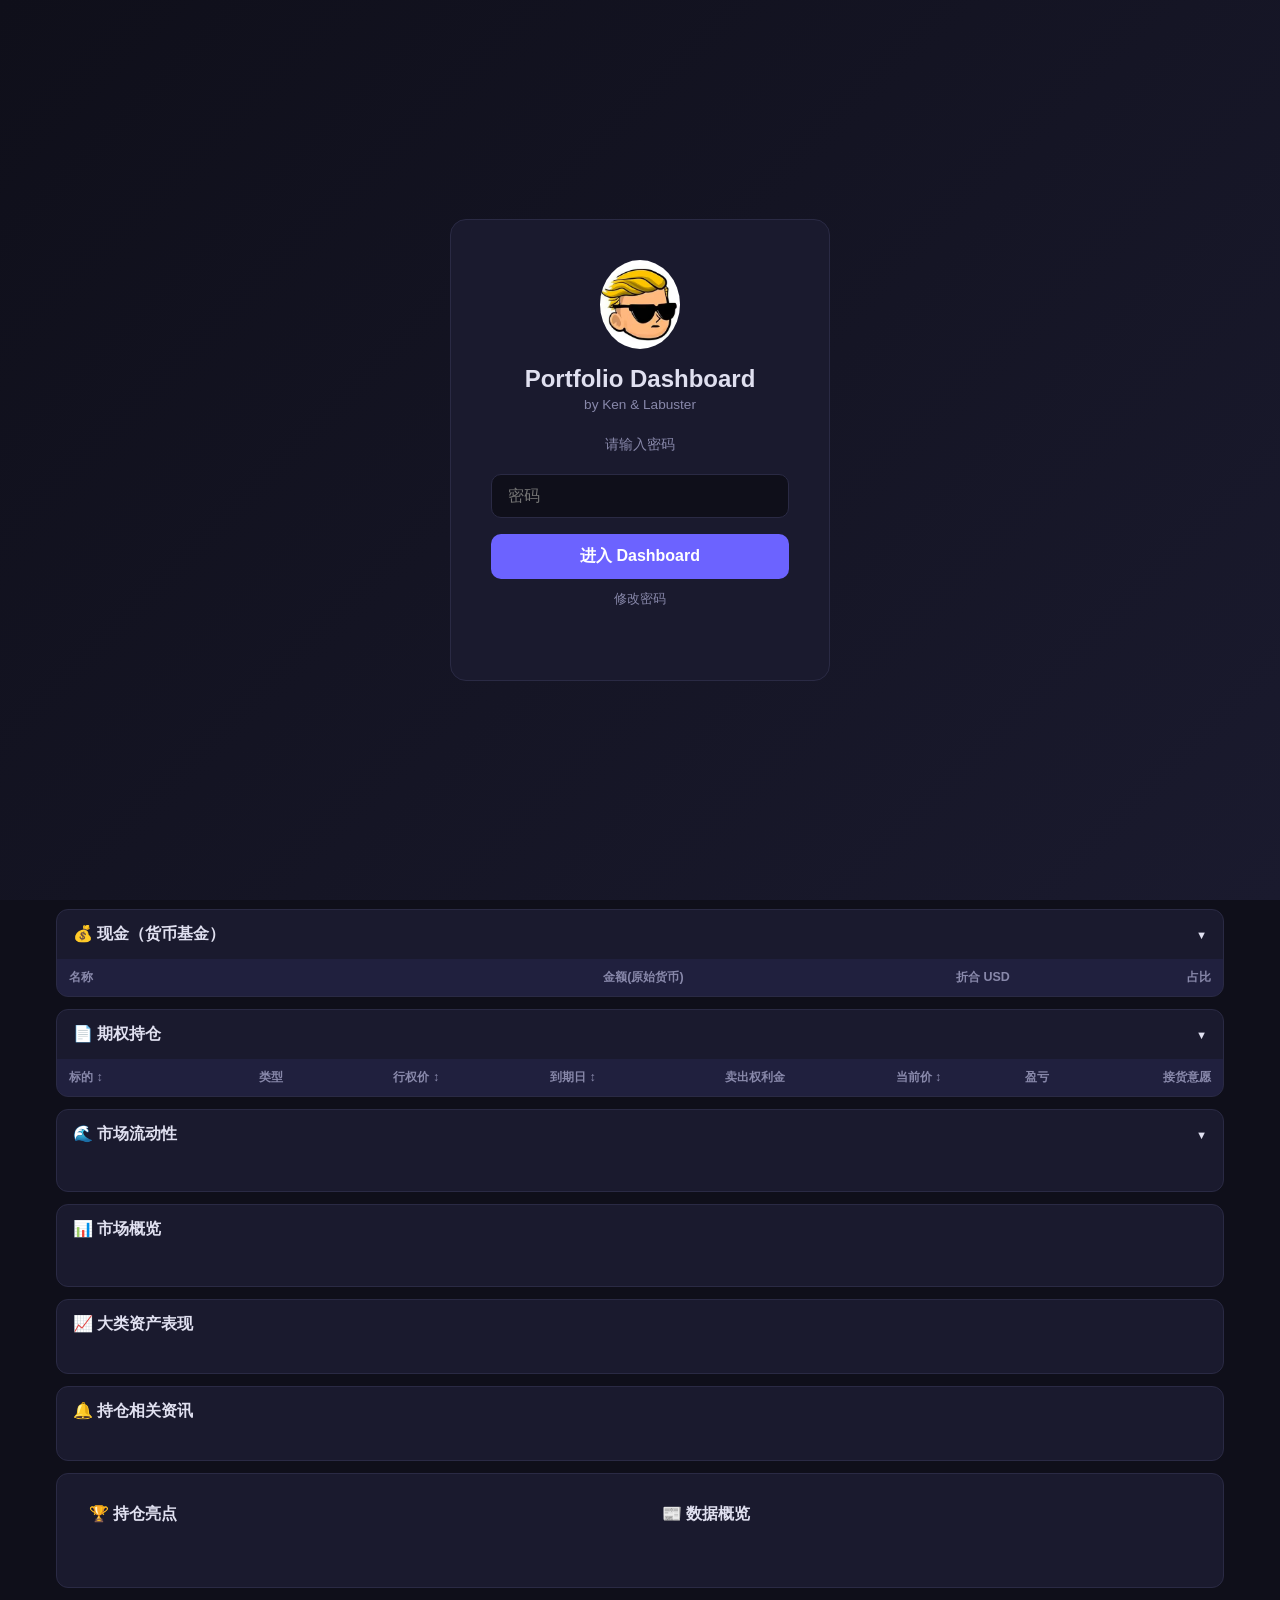
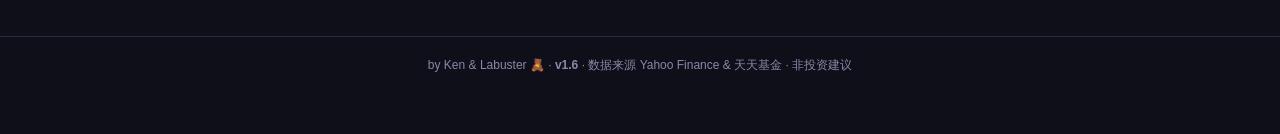
<file: index.html>
<!DOCTYPE html>
<html lang="zh-CN">
<head>
  <meta charset="UTF-8">
  <meta name="viewport" content="width=device-width, initial-scale=1.0">
  <title>Portfolio Dashboard</title>
  <link rel="icon" href="img/logo.jpg">
  <link rel="apple-touch-icon" href="img/logo.jpg">
  <link rel="stylesheet" href="css/style.css?v=1779777513">
  <!-- Login CSS -->
  <style>
    #login-overlay {
      position: fixed; top: 0; left: 0; right: 0; bottom: 0;
      background: linear-gradient(135deg, #0f0f1a 0%, #1a1a2e 100%);
      display: flex; align-items: center; justify-content: center;
      z-index: 9999;
    }
    #login-overlay.hidden { display: none; }
    .login-box {
      background: var(--card); border: 1px solid var(--border);
      border-radius: 16px; padding: 40px; width: 380px; max-width: 90%;
      text-align: center;
    }
    .login-box h1 { font-size: 1.5rem; margin-bottom: 4px; }
    .login-box p { color: var(--text-dim); font-size: 0.85rem; margin-bottom: 24px; }
    .login-input {
      width: 100%; padding: 12px 16px; border-radius: 10px;
      border: 1px solid var(--border); background: var(--bg);
      color: var(--text); font-size: 1rem; margin-bottom: 16px;
      outline: none; transition: 0.2s;
    }
    .login-input:focus { border-color: var(--accent); }
    .login-btn {
      width: 100%; padding: 12px; border: none; border-radius: 10px;
      background: var(--accent); color: #fff; font-size: 1rem;
      font-weight: 600; cursor: pointer; transition: 0.2s;
    }
    .login-btn:hover { opacity: 0.85; }
    .login-error { color: var(--red); font-size: 0.85rem; margin-top: 12px; min-height: 20px; }
  </style>
  <script src="js/chart.min.js?v=1779798865"></script>
</head>
<body>
  <!-- Login Overlay -->
  <div id="login-overlay">
    <div class="login-box">
      <div class="logo" style="margin-bottom:12px;"><img src="img/logo.jpg" style="width:80px;height:auto;border-radius:50%;"></div>
      <h1>Portfolio Dashboard</h1>
      <p>by Ken & Labuster</p>
      <p style="margin-bottom:20px;font-size:0.85rem;">请输入密码</p>
      <div id="bioFaceBtn" style="display:none;margin-bottom:12px;">
        <div style="font-size:0.75rem;color:var(--text-dim);">
          💡 在 Safari 中保存密码后，下次可用面容/指纹自动填充
        </div>
      </div>
      <input type="password" id="loginPassword" class="login-input" placeholder="密码"
             autocomplete="current-password" inputmode="text"
             onkeydown="if(event.key==='Enter')doLogin()">
      <button class="login-btn" onclick="doLogin()">进入 Dashboard</button>
      <div style="margin-top:12px;font-size:0.8rem;">
        <a href="#" onclick="showChangePwd();return false" style="color:var(--text-dim);text-decoration:none;">修改密码</a>
      </div>
      <div class="login-error" id="loginError"></div>
    </div>
  </div>

  <!-- Password Change Modal -->
  <div id="pwdModal" style="display:none;position:fixed;top:0;left:0;right:0;bottom:0;background:rgba(0,0,0,0.7);z-index:9998;align-items:center;justify-content:center;">
    <div class="login-box" style="max-width:360px;">
      <h3 style="margin-bottom:16px;">🔑 修改密码</h3>
      <input type="password" id="oldPwd" class="login-input" placeholder="当前密码" autocomplete="off">
      <input type="password" id="newPwd" class="login-input" placeholder="新密码（至少6位）" autocomplete="new-password">
      <input type="password" id="confirmPwd" class="login-input" placeholder="确认新密码" autocomplete="new-password">
      <button class="login-btn" onclick="doChangePwd()" style="margin-bottom:8px;">确认修改</button>
      <button class="login-btn" onclick="closeChangePwd()" style="background:var(--card);color:var(--text);">取消</button>
      <div id="pwdError" style="color:var(--red);font-size:0.85rem;margin-top:10px;min-height:20px;"></div>
    </div>
  </div>


  <!-- Settings Modal -->
  <div id="settingsModal" style="display:none;position:fixed;top:0;left:0;right:0;bottom:0;background:rgba(0,0,0,0.7);z-index:9998;align-items:center;justify-content:center;">
    <div class="login-box" style="text-align:left;max-width:400px;">
      <div style="display:flex;justify-content:space-between;align-items:center;margin-bottom:20px;">
        <h3 style="font-size:1.2rem;">⚙️ 设置</h3>
        <button onclick="closeSettings()" style="background:none;border:none;color:var(--text-dim);font-size:1.5rem;cursor:pointer;">✕</button>
      </div>
      <div id="settingsBody"></div>
    </div>
  </div>
  <!-- Stock Detail Modal -->
  <div id="stockModal" style="display:none;position:fixed;top:0;left:0;right:0;bottom:0;background:rgba(0,0,0,0.7);z-index:9998;align-items:center;justify-content:center;">
    <div class="login-box" style="text-align:left;max-width:400px;">
      <div style="display:flex;justify-content:space-between;align-items:center;margin-bottom:16px;">
        <h3 id="stockModalTitle" style="font-size:1.2rem;"></h3>
        <button onclick="closeStockModal()" style="background:none;border:none;color:var(--text-dim);font-size:1.5rem;cursor:pointer;">✕</button>
      </div>
      <div id="stockModalBody" style="font-size:0.9rem;line-height:1.6;"></div>
      <div style="margin-top:16px;border-top:1px solid var(--border);padding-top:12px;" id="stockModalLinks"></div>
    </div>
  </div>

  <div id="app" class="hidden">
    <!-- Header -->
    <header class="header">
      <div class="header-left">
        <span class="logo" id="logoBtn" style="cursor:pointer;"><img src="img/logo.jpg" style="width:28px;height:auto;border-radius:50%;vertical-align:middle;"></span>
        <span id="dateDisplay" style="font-size:0.85rem;color:var(--text);white-space:nowrap;"></span>
        <span id="weatherDisplay" style="font-size:0.85rem;color:var(--text-dim);cursor:default;" title="点击切换城市" onclick="changeCity()"></span>
      </div>
      <div class="header-right">
        <select id="currencySelect" class="currency-select" onchange="switchCurrency(this.value)" title="切换显示货币">
          <option value="USD">$ USD</option>
          <option value="HKD">HK$ HKD</option>
          <option value="CNY">¥ CNY</option>
        </select>
        <button class="btn-refresh" onclick="openSettings()" title="设置">⚙️</button>
      </div>
    </header>

    <!-- User popover -->
    <div id="userPopover" style="display:none;position:absolute;top:56px;left:16px;background:var(--card);border:1px solid var(--border);border-radius:10px;padding:14px 18px;z-index:100;box-shadow:0 8px 24px rgba(0,0,0,0.3);min-width:200px;">
      <div style="display:flex;align-items:center;gap:10px;margin-bottom:8px;">
        <img src="img/logo.jpg" style="width:36px;height:36px;border-radius:50%;">
        <div>
          <div style="font-weight:600;font-size:0.9rem;">Ken</div>
          <div style="font-size:0.75rem;color:var(--text-dim);">kenlxj@gmail.com</div>
        </div>
      </div>
      <div style="font-size:0.75rem;color:var(--text-dim);border-top:1px solid var(--border);padding-top:8px;margin-top:4px;">
        by Ken &amp; Labuster 🧸
      </div>
    </div>

    <!-- Summary Cards -->
    <section class="summary-grid" id="summaryGrid">
      <div class="summary-card" id="card-total">
        <div class="card-label">总资产净值</div>
        <div class="card-value" id="totalValue">--</div>
        <div class="card-change" id="totalChange"></div>
      </div>
      <div class="summary-card" id="card-us">
        <div class="card-label">美股</div>
        <div class="card-value" id="usValue">--</div>
        <div class="card-sub">占总资产 <span id="usPct">--</span></div>
        <div class="card-ytd" id="usYtd"></div>
      </div>
      <div class="summary-card" id="card-hk">
        <div class="card-label">港股</div>
        <div class="card-value" id="hkValue">--</div>
        <div class="card-sub">占总资产 <span id="hkPct">--</span></div>
        <div class="card-ytd" id="hkYtd"></div>
      </div>
      <div class="summary-card" id="card-a">
        <div class="card-label">A股</div>
        <div class="card-value" id="aValue">--</div>
        <div class="card-sub">占总资产 <span id="aPct">--</span></div>
        <div class="card-ytd" id="aYtd"></div>
      </div>
      <div class="summary-card" id="card-cash">
        <div class="card-label">💰 现金</div>
        <div class="card-value" id="cashValue">--</div>
        <div class="card-sub">占总资产 <span id="cashPct">--</span></div>
      </div>
    </section>

    <!-- Charts Row -->
    <section class="charts-grid">
      <div class="chart-card">
        <h3>📊 资产分布</h3>
        <div class="chart-container"><canvas id="pieChart"></canvas></div>
      </div>
      <div class="chart-card">
        <h3>📈 个股盈亏</h3>
        <div class="chart-container"><canvas id="barChart"></canvas></div>
      </div>
    </section>

    <!-- Market Sections -->
    <section id="market-us" class="market-section">
      <h2 onclick="toggleMarket('us')">🇺🇸 美股持股 <span class="toggle-icon">▼</span></h2>
      <div class="market-body" id="marketBody-us">
        <div class="stock-table-wrap">
          <table class="stock-table" id="table-us">
            <thead>
              <tr>
                <th onclick="sortTable('us','ticker')">代码 ↕</th>
                <th>名称</th>
                <th onclick="sortTable('us','shares')">股数 ↕</th>
                <th onclick="sortTable('us','avgCost')">成本价 ↕</th>
                <th onclick="sortTable('us','lastPrice')">现价 ↕</th>
                <th onclick="sortTable('us','marketValue')">市值 ↕</th>
                <th onclick="sortTable('us','pnl')">盈亏 ↕</th>
                <th onclick="sortTable('us','pnlPct')">盈亏% ↕</th>
                <th onclick="sortTable('us','ytdReturn')">YTD ↕</th>
                <th onclick="sortTable('us','pctOfTotal')">占比 ↕</th>
              </tr>
            </thead>
            <tbody></tbody>
          </table>
        </div>
      </div>
    </section>

    <section id="market-hk" class="market-section">
      <h2 onclick="toggleMarket('hk')">🇭🇰 港股持股 <span class="toggle-icon">▼</span></h2>
      <div class="market-body" id="marketBody-hk">
        <div class="stock-table-wrap">
          <table class="stock-table" id="table-hk">
            <thead>
              <tr>
                <th onclick="sortTable('hk','ticker')">代码 ↕</th>
                <th>名称</th>
                <th onclick="sortTable('hk','shares')">股数 ↕</th>
                <th onclick="sortTable('hk','avgCost')">成本价(HKD) ↕</th>
                <th onclick="sortTable('hk','lastPrice')">现价(HKD) ↕</th>
                <th onclick="sortTable('hk','marketValue')">市值(HKD) ↕</th>
                <th onclick="sortTable('hk','pnl')">盈亏(HKD) ↕</th>
                <th onclick="sortTable('hk','pnlPct')">盈亏% ↕</th>
                <th onclick="sortTable('hk','ytdReturn')">YTD ↕</th>
                <th onclick="sortTable('hk','pctOfTotal')">占比(USD) ↕</th>
              </tr>
            </thead>
            <tbody></tbody>
          </table>
        </div>
      </div>
    </section>

    <section id="market-a" class="market-section">
      <h2 onclick="toggleMarket('a')">🇨🇳 A股 ETF <span class="toggle-icon">▼</span></h2>
      <div class="market-body" id="marketBody-a">
        <div class="stock-table-wrap">
          <table class="stock-table" id="table-a">
            <thead>
              <tr>
                <th onclick="sortTable('a','ticker')">代码 ↕</th>
                <th>名称</th>
                <th onclick="sortTable('a','shares')">股数 ↕</th>
                <th onclick="sortTable('a','avgCost')">投入(CNY) ↕</th>
                <th onclick="sortTable('a','marketValue')">当前市值 ↕</th>
                <th onclick="sortTable('a','pnl')">盈亏(CNY) ↕</th>
                <th onclick="sortTable('a','pnlPct')">盈亏% ↕</th>
                <th onclick="sortTable('a','ytdReturn')">YTD ↕</th>
                <th onclick="sortTable('a','pctOfTotal')">占比(USD) ↕</th>
              </tr>
            </thead>
            <tbody></tbody>
          </table>
        </div>
      </div>
    </section>

    <section id="market-cash" class="market-section">
      <h2 onclick="toggleMarket('cash')">💰 现金（货币基金） <span class="toggle-icon">▼</span></h2>
      <div class="market-body" id="marketBody-cash">
        <div class="stock-table-wrap">
          <table class="stock-table" id="table-cash">
            <thead>
              <tr>
                <th>名称</th>
                <th>金额(原始货币)</th>
                <th>折合 USD</th>
                <th>占比</th>
              </tr>
            </thead>
            <tbody></tbody>
          </table>
        </div>
      </div>
    </section>

    <!-- Options Section -->
    <section class="market-section">
      <h2 onclick="toggleMarket('options')">📄 期权持仓 <span class="toggle-icon">▼</span></h2>
      <div class="market-body" id="marketBody-options">
        <div class="stock-table-wrap">
          <table class="stock-table" id="table-options">
            <thead>
              <tr>
                <th onclick="sortTable('options','ticker')">标的 ↕</th>
                <th>类型</th>
                <th onclick="sortTable('options','strike')">行权价 ↕</th>
                <th onclick="sortTable('options','expiry')">到期日 ↕</th>
                <th>卖出权利金</th>
                <th onclick="sortTable('options','currentPrice')">当前价 ↕</th>
                <th>盈亏</th>
                <th>接货意愿</th>
              </tr>
            </thead>
            <tbody></tbody>
          </table>
        </div>
      </div>
    </section>

    <!-- 🌊 市场流动性 -->
    <section class="market-section" id="section-liquidity">
      <h2 onclick="toggleMarket('liquidity')">🌊 市场流动性 <span class="toggle-icon" id="liqToggleIcon">▼</span></h2>
      <div class="market-body" id="marketBody-liquidity">
        <div class="liquidity-grid" id="liquidityGrid"></div>
      </div>

      <!-- Factor Detail Overlay -->
      <div id="liqDetailOverlay" style="display:none;position:fixed;top:0;left:0;right:0;bottom:0;background:rgba(0,0,0,0.7);z-index:9998;align-items:center;justify-content:center;">
        <div class="login-box" style="text-align:left;max-width:480px;max-height:75vh;overflow-y:auto;padding:24px;">
          <div style="display:flex;justify-content:space-between;align-items:center;margin-bottom:16px;">
            <h3 id="liqDetailTitle" style="font-size:1.2rem;"></h3>
            <button onclick="closeLiqDetail()" style="background:none;border:none;color:var(--text-dim);font-size:1.5rem;cursor:pointer;">✕</button>
          </div>
          <div id="liqDetailBody" style="font-size:0.85rem;line-height:1.7;"></div>
          <div style="margin-top:16px;padding-top:12px;border-top:1px solid var(--border);font-size:0.75rem;color:var(--text-dim);">更新: <span id="liqUpdated"></span></div>
        </div>
      </div>
    </section>

    <!-- 📊 宏观指数 -->
    <section class="market-section" id="section-macro">
      <h2>📊 市场概览</h2>
      <div class="market-body">
        <div class="macro-grid" id="macroGrid"></div>
      </div>
    </section>

    <!-- 📈 大类资产表现 -->
    <section class="market-section" id="section-assets">
      <h2>📈 大类资产表现</h2>
      <div class="market-body">
        <div class="asset-row" id="assetRow"></div>
      </div>
    </section>

    <!-- 🔔 持仓相关资讯 -->
    <section class="market-section" id="section-news">
      <h2>🔔 持仓相关资讯</h2>
      <div class="market-body">
        <div class="news-feed" id="newsFeed"></div>
      </div>
    </section>

    <!-- 底部两列：持仓亮点 + 市场概览 -->
    <section class="market-section">
      <div class="info-grid-2col">
        <div>
          <h2>🏆 持仓亮点</h2>
          <div class="highlights-grid" id="highlightsGrid"></div>
        </div>
        <div>
          <h2>📰 数据概览</h2>
          <div class="overview-grid" id="overviewGrid"></div>
        </div>
      </div>
    </section>
  </div>

  <footer style="text-align:center;padding:20px 16px;font-size:0.75rem;color:var(--text-dim);border-top:1px solid var(--border);margin-top:20px;">
    by Ken &amp; Labuster 🧸 · <span class="version-badge" style="background:transparent;color:var(--text-dim);padding:0;font-size:inherit;">v1.6</span> · 数据来源 Yahoo Finance &amp; 天天基金 · 非投资建议
  </footer>

  <script src="js/data.js?v=1779798865"></script>
  <script src="js/app.js?v=1779798865"></script>
  <script src="js/charts.js?v=1779798865"></script>
</body>
</html>
</file>
<file: css/style.css>
/* ====== Reset & Base ====== */
*, *::before, *::after {
  box-sizing: border-box;
  margin: 0;
  padding: 0;
}
:root {
  --bg: #0f0f1a;
  --card: #1a1a2e;
  --card-hover: #22223a;
  --text: #e0e0f0;
  --text-dim: #8888aa;
  --accent: #6c63ff;
  --green: #00c853;
  --red: #ff5252;
  --border: #2a2a44;
  --radius: 12px;
}
body {
  font-family: -apple-system, BlinkMacSystemFont, 'Segoe UI', Roboto, 'Noto Sans SC', sans-serif;
  background: var(--bg);
  color: var(--text);
  min-height: 100vh;
  padding-bottom: 40px;
}
/* Light theme */
body.light-theme {
  --bg: #f5f5fa;
  --card: #ffffff;
  --card-hover: #f0f0f5;
  --text: #1a1a2e;
  --text-dim: #8888aa;
  --accent: #6c63ff;
  --border: #e0e0ea;
}
#app { max-width: 1200px; margin: 0 auto; padding: 16px; }

/* ====== Header ====== */
.header {
  display: flex;
  justify-content: space-between;
  align-items: center;
  padding: 16px 0;
  border-bottom: 1px solid var(--border);
  margin-bottom: 20px;
}
.header-left { display: flex; align-items: center; gap: 12px; }
.header-subtitle { color: var(--text-dim); font-size: 0.9rem; }
.header-right { display: flex; align-items: center; gap: 12px; }
.update-badge { font-size: 0.8rem; color: var(--text-dim); }
.btn-refresh {
  background: var(--card);
  border: 1px solid var(--border);
  color: var(--text);
  padding: 6px 12px;
  border-radius: 8px;
  cursor: pointer;
  font-size: 1rem;
  transition: 0.2s;
}
.btn-refresh:hover { background: var(--card-hover); }
.version-badge {
  background: var(--accent); color: #fff; padding: 2px 8px; border-radius: 8px;
  font-size: 0.7rem; font-weight: 600;
}

/* ====== Market Detail Panel (for pie chart click) ====== */
.market-detail-panel {
  margin-top: 12px;
  background: var(--bg);
  border: 1px solid var(--accent);
  border-radius: 10px;
  overflow: hidden;
  max-height: 0;
  opacity: 0;
  transition: max-height 0.35s ease, opacity 0.3s ease, margin 0.3s ease;
  margin-top: 0;
}
.market-detail-panel.visible {
  max-height: 400px;
  opacity: 1;
  margin-top: 12px;
}
.market-detail-header {
  display: flex;
  justify-content: space-between;
  align-items: center;
  padding: 10px 14px;
  background: rgba(108,99,255,0.1);
  font-size: 0.85rem;
  font-weight: 600;
  border-bottom: 1px solid var(--border);
}
.detail-close {
  background: none;
  border: none;
  color: var(--text-dim);
  font-size: 1rem;
  cursor: pointer;
  padding: 2px 6px;
  border-radius: 4px;
  transition: 0.15s;
}
.detail-close:hover {
  background: rgba(255,255,255,0.1);
  color: var(--text);
}
.market-detail-body {
  padding: 4px 0;
}
.market-detail-item {
  display: flex;
  align-items: center;
  padding: 8px 14px;
  gap: 10px;
  font-size: 0.82rem;
  cursor: pointer;
  transition: 0.15s;
  border-bottom: 1px solid rgba(255,255,255,0.04);
}
.market-detail-item:last-child {
  border-bottom: none;
}
.market-detail-item:hover {
  background: rgba(108,99,255,0.08);
}
.detail-ticker {
  font-weight: 600;
  width: 60px;
  flex-shrink: 0;
  color: var(--accent);
}
.detail-pct {
  color: var(--text-dim);
  font-size: 0.75rem;
  flex: 1;
  text-align: right;
}
.detail-pnl {
  font-weight: 600;
  font-size: 0.8rem;
  min-width: 60px;
  text-align: right;
}
.currency-select {
  background: var(--card); border: 1px solid var(--border); color: var(--text);
  padding: 6px 10px; border-radius: 8px; font-size: 0.85rem; cursor: pointer;
  outline: none;
}
.currency-select:hover { background: var(--card-hover); }

/* ====== Summary Cards ====== */
.summary-grid {
  display: grid;
  grid-template-columns: repeat(5, 1fr);
  gap: 12px;
  margin-bottom: 20px;
}
.summary-card {
  background: var(--card);
  border: 2px solid var(--border);
  border-radius: var(--radius);
  padding: 18px;
  cursor: pointer;
  transition: 0.2s;
  display: flex;
  flex-direction: column;
  justify-content: center;
  min-height: 120px;
}
.summary-card:hover { background: var(--card-hover); transform: translateY(-2px); }
.summary-card.highlight { border-color: var(--accent); box-shadow: 0 0 0 1px var(--accent); }
/* Default no special border for total card */
.card-label { font-size: 0.8rem; color: var(--text-dim); margin-bottom: 6px; }
.card-value { font-size: 1.5rem; font-weight: 700; margin-bottom: 4px; }
.card-change { font-size: 0.85rem; }
.card-sub { font-size: 0.75rem; color: var(--text-dim); }
.card-ytd { font-size: 0.7rem; margin-top: 4px; font-weight: 600; }
.positive { color: var(--green); }
.negative { color: var(--red); }

/* ====== Charts ====== */
.charts-grid {
  display: grid;
  grid-template-columns: 1fr 1fr;
  gap: 12px;
  margin-bottom: 20px;
}
@media (max-width: 768px) {
  .charts-grid { grid-template-columns: 1fr; }
}
.chart-card {
  background: var(--card);
  border: 1px solid var(--border);
  border-radius: var(--radius);
  padding: 16px;
}
.chart-card h3 { font-size: 0.95rem; margin-bottom: 12px; }
.chart-container {
  position: relative;
  height: 280px;
}

/* ====== Market Sections ====== */
.market-section {
  background: var(--card);
  border: 1px solid var(--border);
  border-radius: var(--radius);
  margin-bottom: 12px;
  overflow: hidden;
}
.market-section h2 {
  padding: 14px 16px;
  font-size: 1rem;
  cursor: pointer;
  user-select: none;
  display: flex;
  justify-content: space-between;
  align-items: center;
}
.market-section h2:hover { background: var(--card-hover); }
.toggle-icon { font-size: 0.7rem; transition: transform 0.2s; }
.toggle-icon.collapsed { transform: rotate(-90deg); }
.market-body { transition: max-height 0.3s ease; max-height: 2000px; overflow: hidden; }
.market-body.hidden { max-height: 0; }

/* ====== Table ====== */
.stock-table-wrap { overflow-x: auto; }
.stock-table {
  width: 100%;
  border-collapse: collapse;
  font-size: 0.85rem;
}
.stock-table th {
  padding: 10px 12px;
  text-align: right;
  background: rgba(108,99,255,0.08);
  color: var(--text-dim);
  font-weight: 600;
  font-size: 0.78rem;
  white-space: nowrap;
  cursor: pointer;
  user-select: none;
}
.stock-table th:first-child { text-align: left; }
.stock-table th:hover { color: var(--accent); }
.stock-table td {
  padding: 8px 12px;
  text-align: right;
  border-top: 1px solid var(--border);
  white-space: nowrap;
}
.stock-table td:first-child {
  text-align: left;
  font-weight: 600;
}
.stock-table tr:hover td { background: rgba(108,99,255,0.04); }
.stock-table .ticker-cell {
  display: flex;
  align-items: center;
  gap: 8px;
}
.ticker-color {
  width: 10px;
  height: 10px;
  border-radius: 50%;
  display: inline-block;
  flex-shrink: 0;
}

/* ====== Responsive ====== */
/* Stock rows clickable */
.stock-table tbody tr { cursor: pointer; }
.stock-table tbody tr:hover td { background: rgba(108,99,255,0.08) !important; }

/* Toggle switch */
.toggle-wrap {
  display: flex; justify-content: space-between; align-items: center;
  padding: 12px 0; border-bottom: 1px solid var(--border);
}
.toggle-wrap:last-child { border-bottom: none; }
.toggle-label { font-size: 0.9rem; }
.toggle-desc { font-size: 0.75rem; color: var(--text-dim); margin-top: 2px; }
.toggle-switch {
  position: relative; width: 48px; height: 26px; cursor: pointer;
  background: #555; border-radius: 13px; transition: 0.2s; flex-shrink: 0;
}
.toggle-switch.on { background: var(--accent); }
.toggle-switch::after {
  content: ''; position: absolute; top: 3px; left: 3px;
  width: 20px; height: 20px; border-radius: 50%; background: #fff;
  transition: 0.2s;
}
.toggle-switch.on::after { left: 25px; }

/* Settings buttons */
.setting-group { margin-bottom: 16px; }
.setting-group-title { font-size: 0.8rem; font-weight: 600; margin-bottom: 8px; color: var(--text-dim); text-transform: uppercase; letter-spacing: 0.5px; }
.theme-btns, .lang-btns { display: flex; gap: 8px; }
.theme-btn, .lang-btn {
  flex: 1; padding: 10px; border-radius: 10px; border: 1px solid var(--border);
  background: var(--card); color: var(--text); cursor: pointer; font-size: 0.85rem; text-align: center; transition: 0.2s;
}
.theme-btn.active, .lang-btn.active { border-color: var(--accent); background: rgba(108,99,255,0.15); color: var(--accent); font-weight: 600; }

/* ====== Market Status (Header) ====== */
@media (max-width: 600px) {
  .summary-grid { grid-template-columns: 1fr 1fr; }
  #card-total { grid-column: 1 / -1; } /* 总资产占满整行 */
  .summary-card { padding: 14px; min-height: 100px; }
  .card-value { font-size: 1.2rem; }
  .stock-table { font-size: 0.75rem; }
  .stock-table th, .stock-table td { padding: 6px 8px; }
  .status-grid { gap: 8px; }
  .status-card { padding: 12px; }
}

/* ====== Highlights ====== */
.highlights-grid { display: grid; grid-template-columns: 1fr 1fr; gap: 12px; padding: 16px; }
.highlight-card {
  background: var(--bg); border-radius: 10px; padding: 16px; border: 1px solid var(--border);
}
.highlight-label { font-size: 0.7rem; text-transform: uppercase; letter-spacing: 0.5px; margin-bottom: 8px; }
.highlight-ticker { font-size: 1.4rem; font-weight: 700; }
.highlight-price { font-size: 0.85rem; color: var(--text-dim); margin: 4px 0; }
.highlight-pnl { font-size: 0.9rem; font-weight: 600; }

/* ====== Overview ====== */
.overview-grid { display: grid; grid-template-columns: 1fr 1fr; gap: 10px; padding: 16px; }
.overview-item {
  display: flex; justify-content: space-between; align-items: center;
  padding: 10px 12px; background: var(--bg); border-radius: 8px;
  border: 1px solid var(--border); font-size: 0.85rem; gap: 8px;
}
.overview-label { color: var(--text-dim); flex-shrink: 0; }
.overview-value { font-weight: 600; text-align: right; white-space: nowrap; }
@media (max-width: 480px) {
  .overview-item { font-size: 0.78rem; padding: 8px 10px; }
  .overview-value { font-size: 0.75rem; }
}

/* ====== 新版底部资讯区 ====== */
.macro-grid { display: grid; grid-template-columns: 1fr 1fr 1fr 1fr; gap: 10px; padding: 16px; }
.macro-card {
  background: var(--bg); border-radius: 10px; padding: 14px; border: 1px solid var(--border); text-align: center;
}
.macro-name { font-size: 0.75rem; color: var(--text-dim); margin-bottom: 4px; }
.macro-value { font-size: 1.15rem; font-weight: 700; }
.macro-change { font-size: 0.8rem; margin-top: 2px; }
.macro-note { font-size: 0.65rem; color: var(--text-dim); margin-top: 4px; }
.macro-status { display: inline-block; width: 6px; height: 6px; border-radius: 50%; margin-right: 4px; }
.macro-status.green { background: #00c853; }
.macro-status.gray { background: #666; }
.macro-status.orange { background: #ff9800; }
.macro-pe { font-size: 0.7rem; color: var(--accent); margin-top: 2px; }

/* ====== Liquidity Dashboard ====== */
.liquidity-grid { display: grid; grid-template-columns: 1fr 1fr 1fr; gap: 12px; padding: 16px; }
@media (max-width: 768px) { .liquidity-grid { grid-template-columns: 1fr; } }
.liq-card {
  background: var(--bg); border-radius: 12px; padding: 16px; border: 1px solid var(--border);
  cursor: pointer; transition: 0.2s; position: relative; overflow: hidden;
}
.liq-card:hover { transform: translateY(-3px); box-shadow: 0 6px 20px rgba(0,0,0,0.3); }
.liq-card-header { display: flex; justify-content: space-between; align-items: center; margin-bottom: 8px; }
.liq-mkt-name { font-size: 1.1rem; font-weight: 700; }
.liq-rating-badge {
  display: inline-block; font-size: 0.7rem; font-weight: 700; padding: 3px 10px;
  border-radius: 12px; white-space: nowrap;
}
.liq-score { font-size: 2rem; font-weight: 800; margin: 4px 0; }
.liq-trend { font-size: 1.1rem; margin-left: 4px; }
.liq-summary { font-size: 0.75rem; color: var(--text-dim); line-height: 1.4; margin-top: 6px; }
.liq-factor-hint { font-size: 0.68rem; color: var(--text-dim); margin-top: 10px; display: flex; justify-content: space-between; }
.liq-factor-dots { display: flex; gap: 4px; align-items: center; }
.liq-dot { width: 8px; height: 8px; border-radius: 50%; display: inline-block; }
.liq-dot.bullish { background: var(--green); }
.liq-dot.neutral { background: #ff9800; }
.liq-dot.bearish { background: var(--red); }

/* Factor detail rows */
.liq-factor-row {
  display: flex; align-items: center; padding: 10px 0; border-bottom: 1px solid var(--border); gap: 8px;
}
.liq-factor-row:last-child { border-bottom: none; }
.liq-f-name { flex: 1; font-weight: 600; font-size: 0.85rem; }
.liq-f-value { font-size: 0.82rem; color: var(--text-dim); min-width: 80px; text-align: right; }
.liq-f-weight { font-size: 0.7rem; color: var(--text-dim); min-width: 36px; text-align: right; }
.liq-f-status { width: 40px; text-align: center; }
.liq-f-detail { font-size: 0.75rem; color: var(--text-dim); margin-top: 2px; }

.asset-row {
  display: flex; gap: 8px; padding: 12px 16px; overflow-x: auto;
}
.asset-chip {
  flex-shrink: 0; padding: 8px 14px; border-radius: 20px; background: var(--bg);
  border: 1px solid var(--border); font-size: 0.82rem; white-space: nowrap;
}
.asset-chip .change { margin-left: 4px; font-weight: 600; }

.news-feed { padding: 12px 16px; }
.news-item {
  padding: 10px 12px; border-left: 3px solid var(--accent); margin-bottom: 10px;
  background: var(--bg); border-radius: 0 8px 8px 0; font-size: 0.85rem; line-height: 1.5;
}
.news-source { font-size: 0.68rem; font-weight: 600; margin-bottom: 3px; }
.news-source.data { color: var(--accent); }
.news-source.opinion { color: #ffa502; }

.info-grid-2col { display: grid; grid-template-columns: 1fr 1fr; gap: 12px; padding: 16px; }
@media (max-width: 768px) {
  .macro-grid { grid-template-columns: 1fr 1fr; }
  .info-grid-2col { grid-template-columns: 1fr; }
}
</file>
